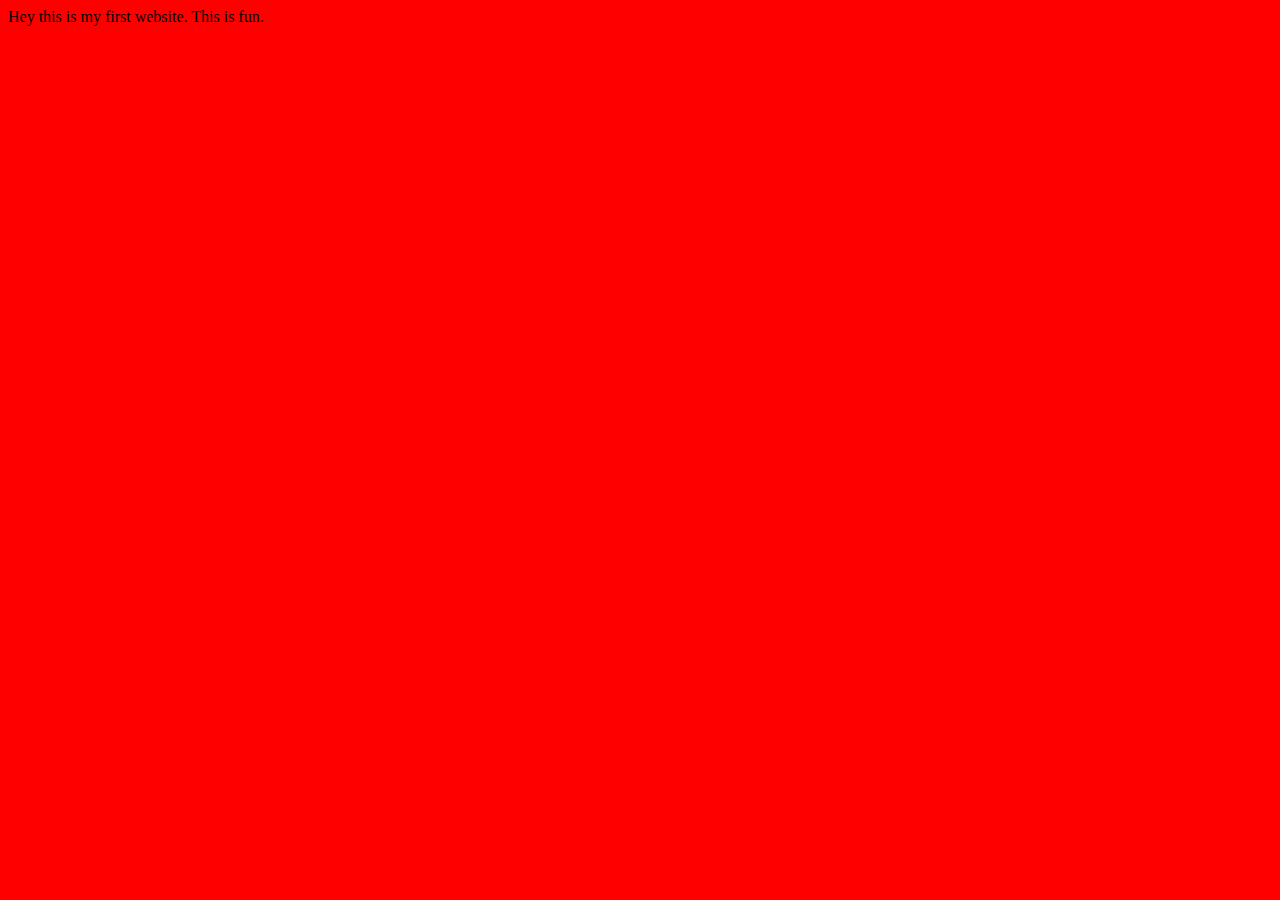
<file: CWHvid3/index.html>
<!DOCTYPE html>
<html lang="en">
<head>
    <meta charset="UTF-8">
    <meta name="viewport" content="width=device-width, initial-scale=1.0">
    <title>this my frst website</title>
    <link rel="stylesheet" href="style.css">
</head>
<body>
    Hey this is my first website. This is fun.

    <script src="script.js"></script>
</body>
</html>
</file>
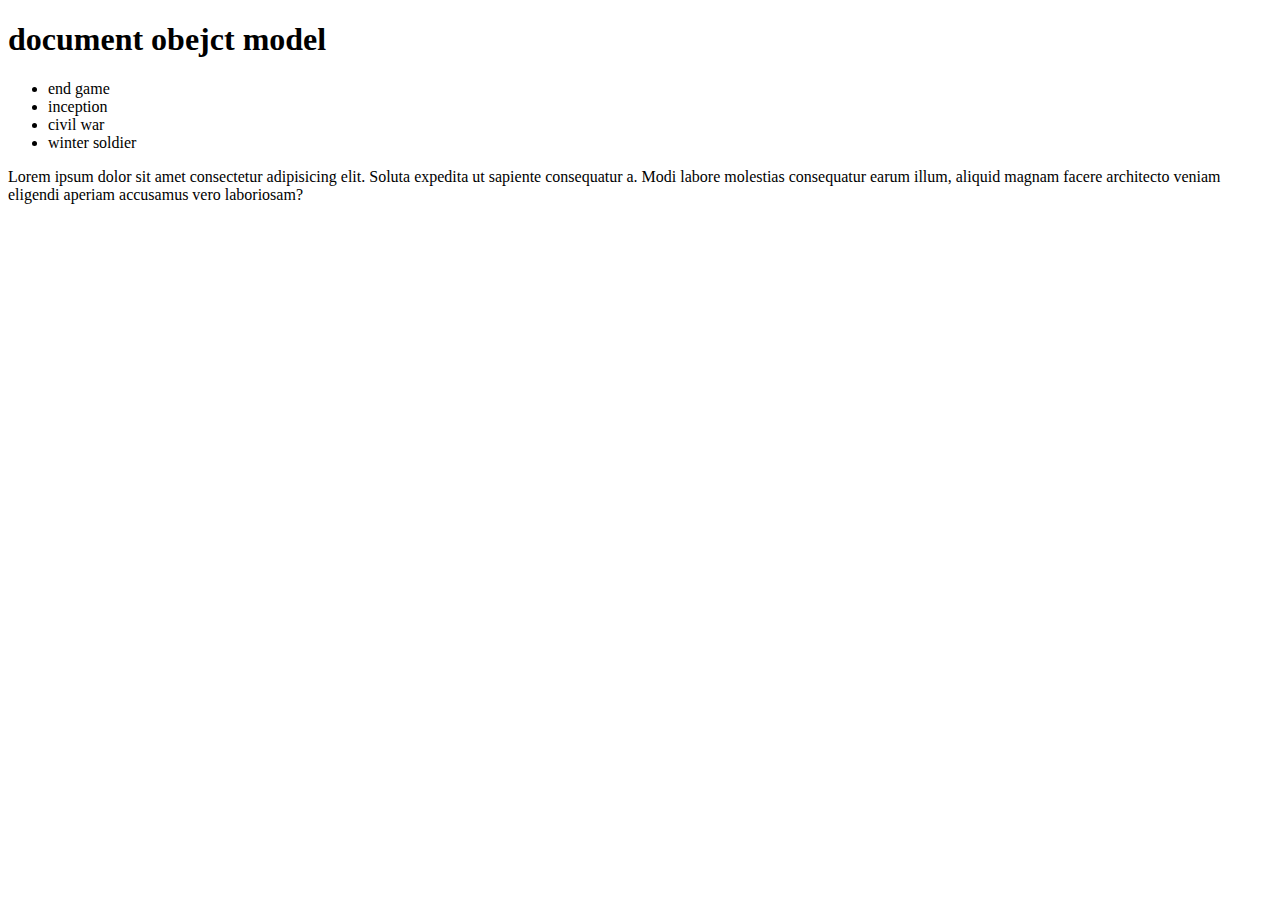
<file: lect13/index.html>
<!DOCTYPE html>
<html lang="en">
<head>
    <meta charset="UTF-8">
    <meta name="viewport" content="width=device-width, initial-scale=1.0">
    <title>Document</title>
</head>
<body>
    <h1>document obejct model</h1>
    <ul class="movie-list">
        <li class="movie-item">end game</li>
        <li class="movie-item">inception</li>
        <li class="movie-item">civil war</li>
        <li class="movie-item">winter soldier</li>
    </ul>
    <p>Lorem ipsum dolor sit amet consectetur adipisicing elit. Soluta expedita ut sapiente consequatur a. Modi labore molestias consequatur earum illum, aliquid magnam facere architecto veniam eligendi aperiam accusamus vero laboriosam?</p>
    <style>
        .dark{
            color: pink;
            background-color: black;
        }
        .light{
            color: pink;
            background-color:black ;
        }
    </style>
    <script src="5_eventListeners.js"></script>
</body>
</html>
</file>
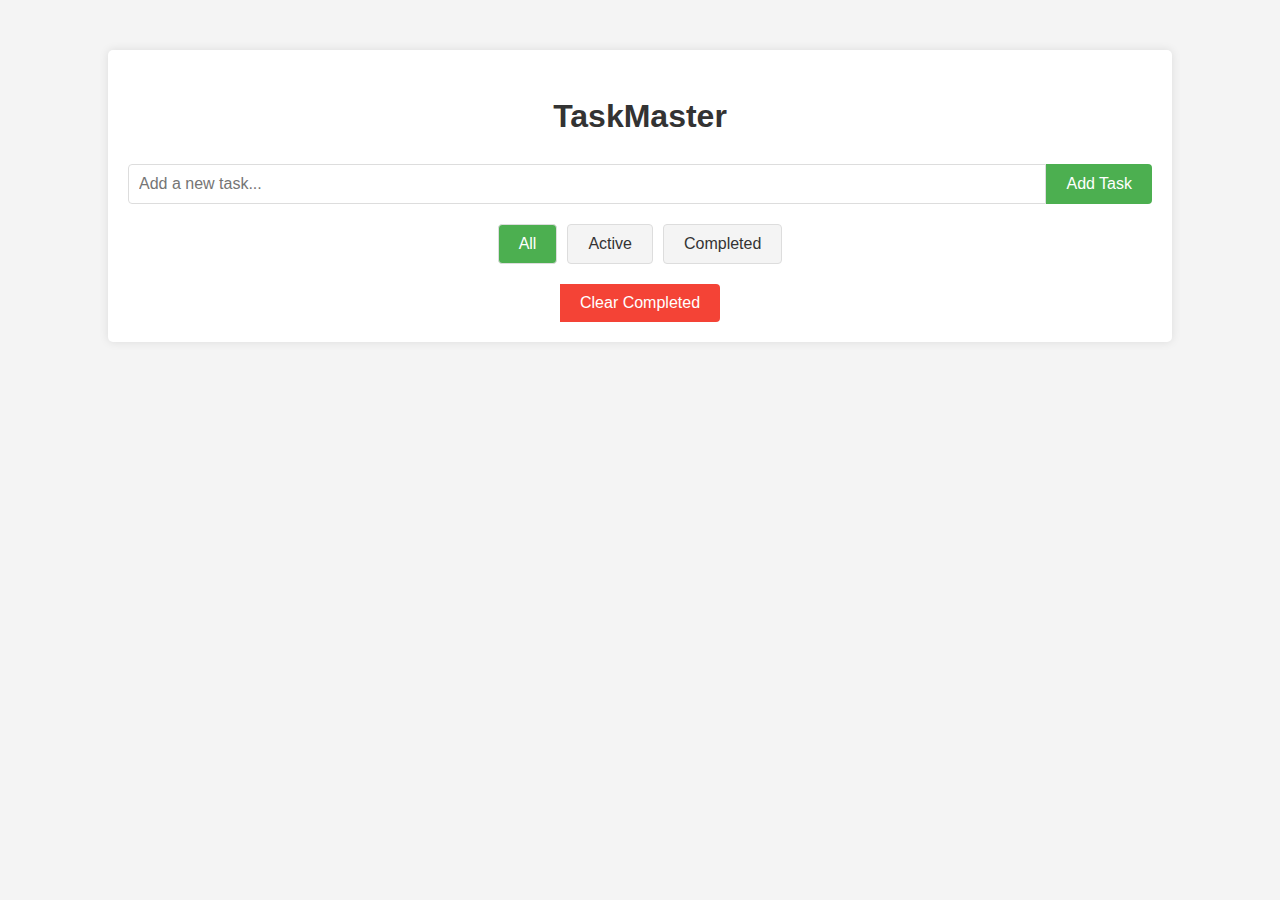
<file: proect/index.html>
<!DOCTYPE html>
<html lang="en">
<head>
    <meta charset="UTF-8">
    <meta name="viewport" content="width=device-width, initial-scale=1.0">
    <title>TaskMaster</title>
    <link rel="stylesheet" href="styles.css">
</head>
<body>
    <div class="container">
        <h1>TaskMaster</h1>
        <form id="task-form">
            <input type="text" id="task-input" placeholder="Add a new task..." required>
            <button type="submit">Add Task</button>
        </form>

        <div class="filter-buttons">
            <button id="filter-all" class="active">All</button>
            <button id="filter-active">Active</button>
            <button id="filter-completed">Completed</button>
        </div>

        <ul id="task-list"></ul>
        
        <button id="clear-completed">Clear Completed</button>
    </div>
    
    <script src="scripts.js"></script>
    
</body>
</html>
</file>
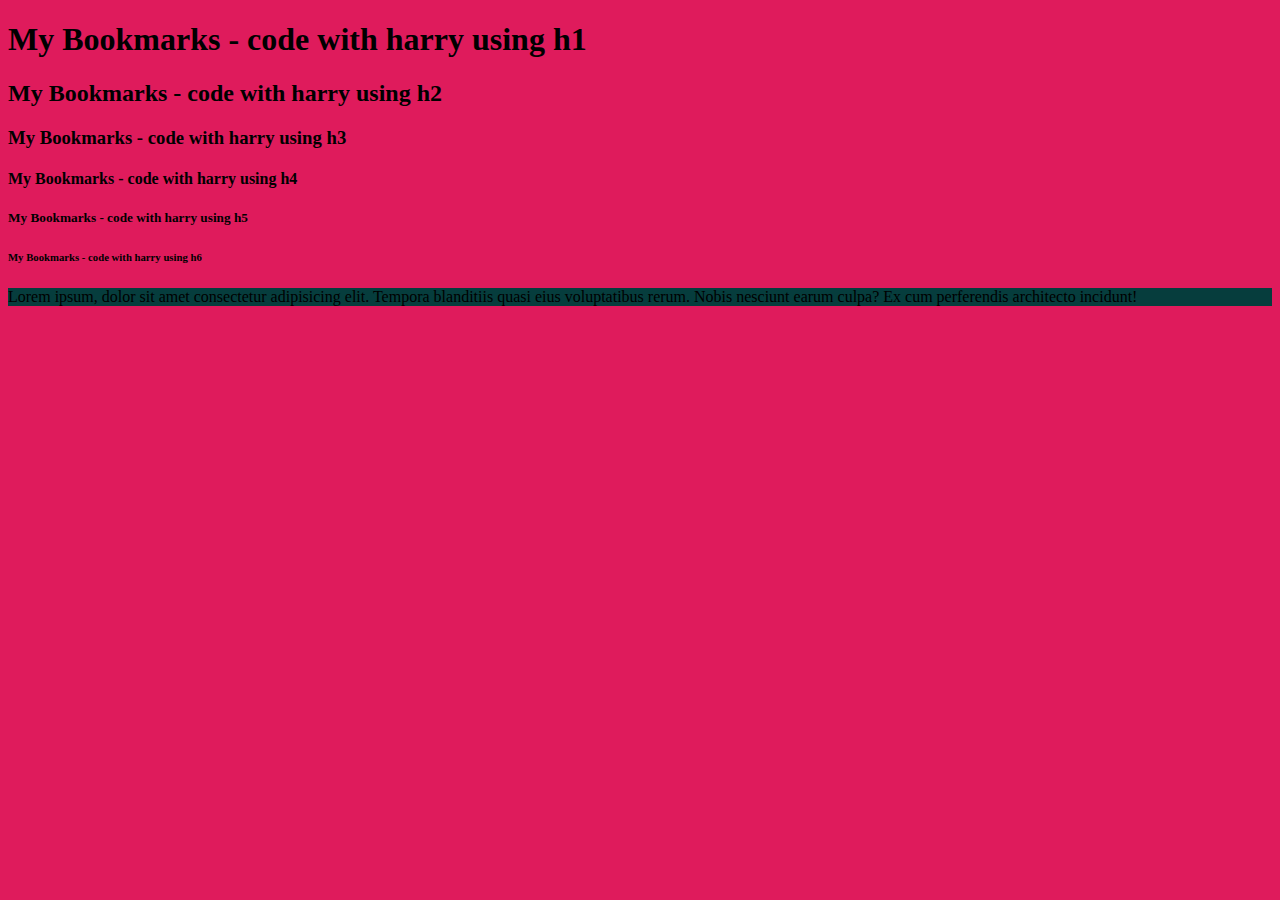
<file: CWHvid4/bookmarkks.html>
<!DOCTYPE html>
<html lang="en">
<head>
    <meta charset="UTF-8">
    <meta name="viewport" content="width=, initial-scale=1.0">
    <title>Document</title>
    <link rel="stylesheet" href="bookmark.css">
</head>
<body>
    <h1>My Bookmarks - code with harry using h1</h1>
    <h2>My Bookmarks - code with harry using h2</h2>
    <h3>My Bookmarks - code with harry using h3</h3>
    <h4>My Bookmarks - code with harry using h4</h4>
    <h5>My Bookmarks - code with harry using h5</h5>
    <h6>My Bookmarks - code with harry using h6</h6>

     <p style="background-color: rgb(6, 61, 61);">Lorem ipsum, dolor sit amet consectetur adipisicing elit. Tempora blanditiis quasi eius voluptatibus rerum. Nobis nesciunt earum culpa? Ex cum perferendis architecto incidunt!</p>
    
</body>
</html>
</file>
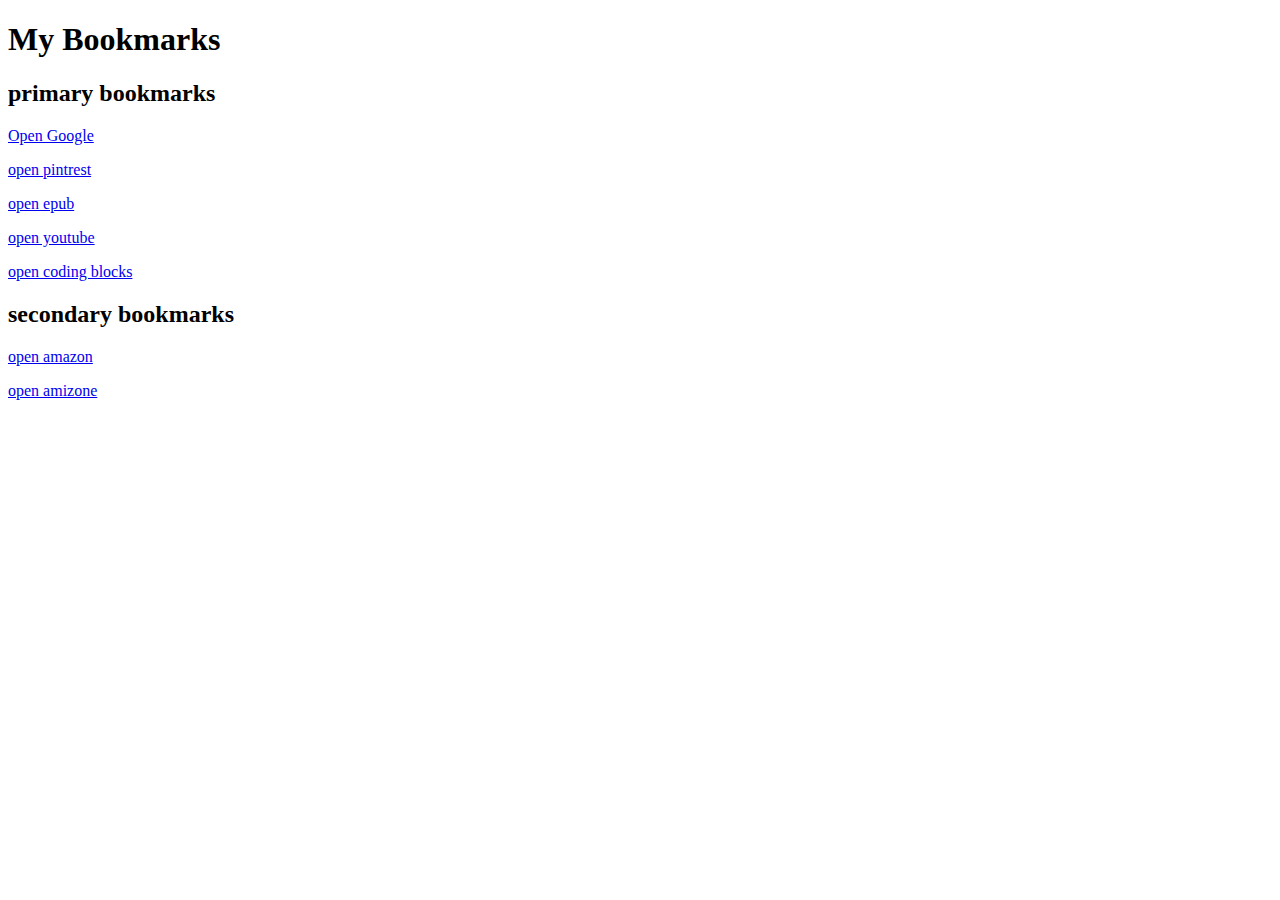
<file: CWHvid4/bookmarkmanager.html>
<!DOCTYPE html>
<html lang="en">
<head>
    <meta charset="UTF-8">
    <meta name="viewport" content="width=device-width, initial-scale=1.0">
    <title>Bookmark Manager - Code with Harry</title>
</head>
<body>
    <h1>My Bookmarks</h1>
    <h2>primary bookmarks</h2>
    <p><a target="_blank" href="https://www.google.com">Open Google</a></p>
    <p><a target="_blank" href="https://www.pintrest.com">open pintrest</a></p>
    <p><a target="_blank" href="https://www."></a></p>
    <p><a target="_blank" href="https://www.epub.com">open epub</a></p>
    <p><a target="_blank" href="https://www.youtube.com">open youtube</a></p>
    <p><a target="_blank" href="https://online.codingblocks.com">open coding blocks</a></p>

    <h2>secondary bookmarks</h2>
    <p><a target="_blank" href="https://www.amazon.com">open amazon</a></p>
    <p><a target="_blank" href="https://www.amizone.net">open amizone</a></p>
   
</body>
</html>
</file>
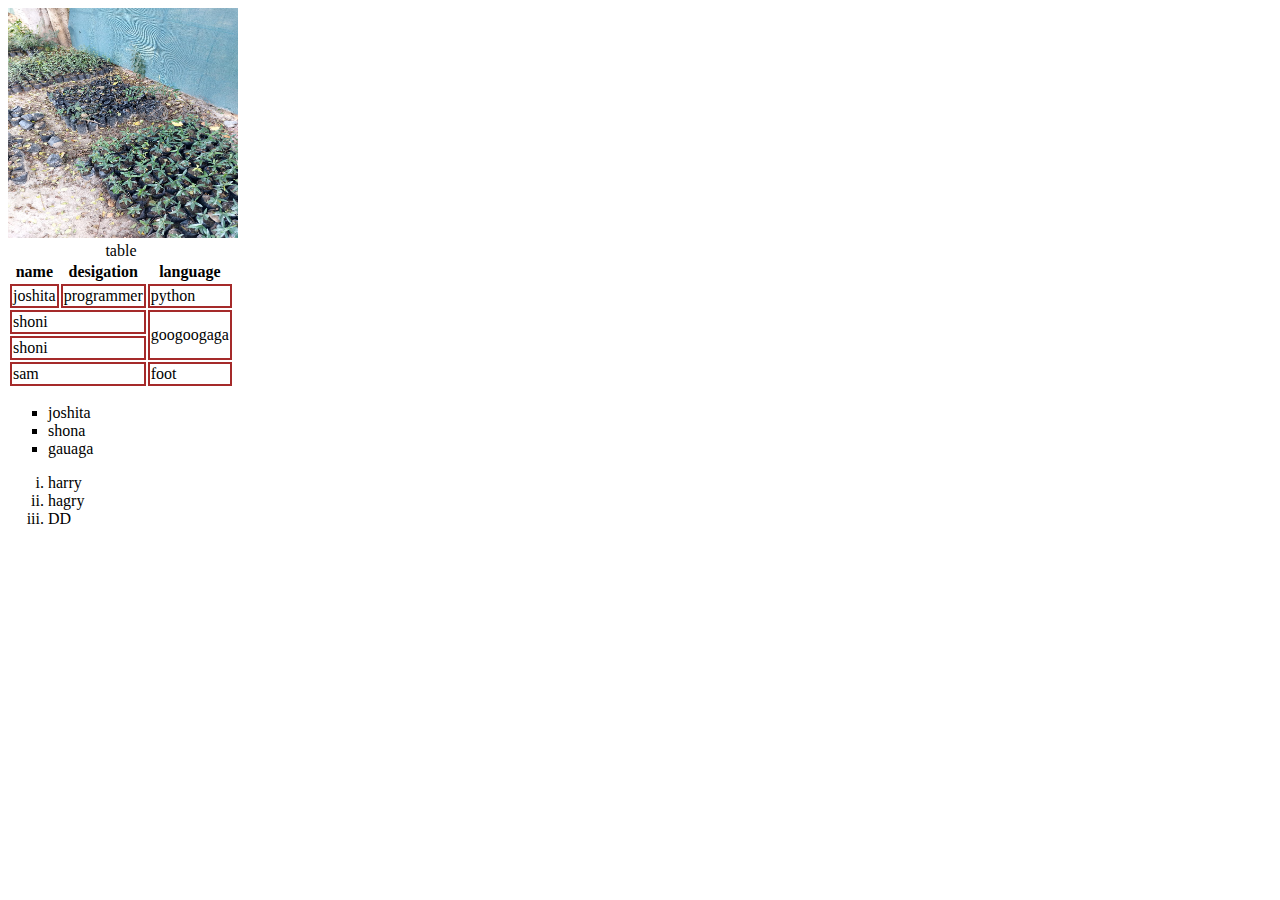
<file: CWHvid5/image.html>
<!DOCTYPE html>
<html lang="en">
<head>
    <meta charset="UTF-8">
    <meta name="viewport" content="width=device-width, initial-scale=1.0">
    <title>Document</title>
</head>
<body>
    <img width="230" height="230" src="plant.jpg" alt="plant image">

    <table>
        <caption>table</caption>
        <tr>
           <th>name</td>
           <th>desigation</td>
           <th>language</td>
        </tr>

        <tr>
            <td>joshita</td>
            <td>programmer</td>
            <td>python</td>
        </tr>

        <tr>
            <td colspan="2">shoni</td>
            <td rowspan="2">googoogaga</td>
            
        </tr>


        <tr>
            <td colspan="2">shoni</td>
           
            
        </tr>
        <tfoot>
            <td colspan="2">sam</td>
            <td>foot</td>
        </tfoot>
    </table>
    <link rel="stylesheet" href="style.css">

    <ul type="square">
        <li>joshita</li>
        <li>shona</li>
        <li>gauaga</li>
    </ul>

    <ol type="i">
        <li>harry</li>
        <li>hagry</li>
        <li>DD</li>
    </ol>
</body>
</html>
</file>
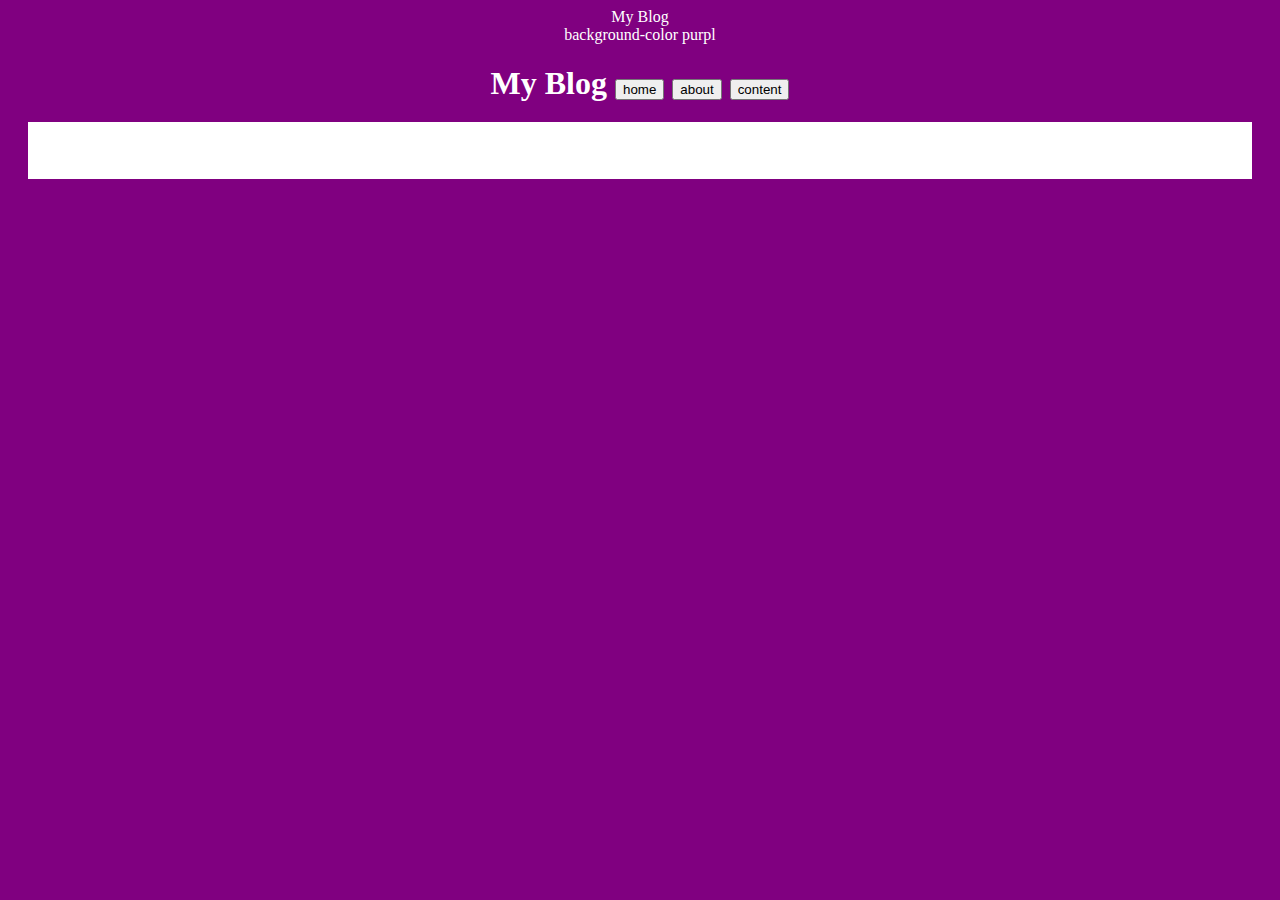
<file: lec3/clone.html>
<!DOCTYPE html>
<html lang="en">
<head>
    <meta charset="UTF-8">
    <meta name="viewport" content="width=device-width, initial-scale=1.0">
    <title>clone</title>
    <link rel="stylesheet" href="clone.css">
    <header>My Blog</header>
    <style>
        .box { 
            padding: 10px;
            height: auto;
            width: auto;
            background-color: white;
            margin: 20px;
        }
    </style>
</head>
<body>
    <header>
        background-color purpl
    </header>
   <h1>My Blog</button>
    <button>home</button>
    <button>about</button>
    <button>content</button>

   <div class="box" > Blog post title </div>
   
   
</body>
</html>
</file>
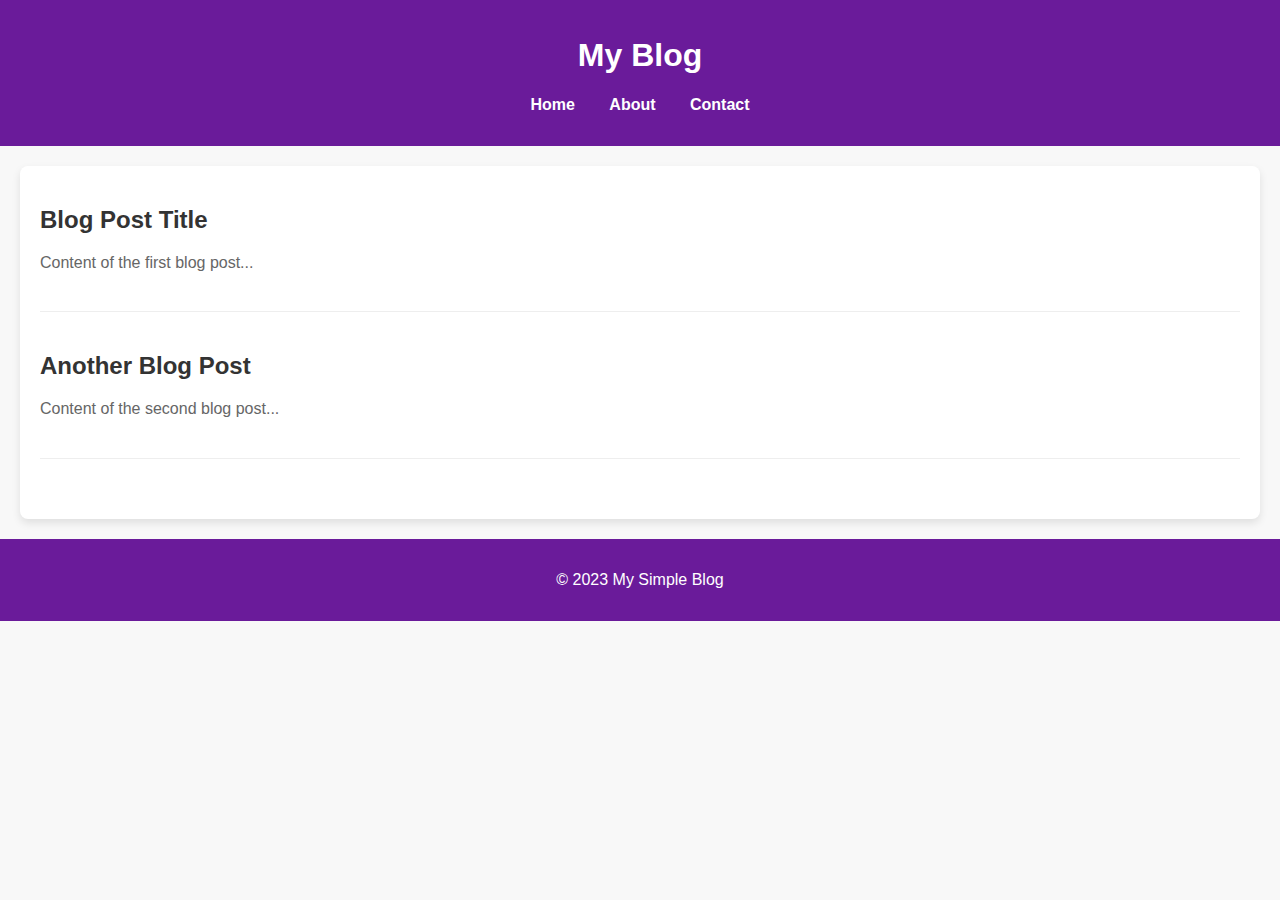
<file: lec3/copy.html>
<!DOCTYPE html>
<html>
<head>
    <title>My Simple Blog</title>
    <link rel="stylesheet" href="./copy.css">
</head>
<body>
    <header>
        <h1>My Blog</h1>
        <nav>
            <ul>
                <li><a href="#">Home</a></li>
                <li><a href="#">About</a></li>
                <li><a href="#">Contact</a></li>
            </ul>
        </nav>
    </header>
    <main>
        <article>
            <h2>Blog Post Title</h2>
            <p>Content of the first blog post...</p>
        </article>
        <article>
            <h2>Another Blog Post</h2>
            <p>Content of the second blog post...</p>
        </article>
        <!-- More articles can be added here -->
    </main>
    <footer>
        <p>© 2023 My Simple Blog</p>
    </footer>
</body>
</html>
</file>
<file: CWHvid3/style.css>
body{
    background-color: red;
}
</file>
<file: proect/styles.css>
body {
    font-family: Arial, sans-serif;
    line-height: 1.6;
    margin: 0;
    padding: 0;
    background-color: #f4f4f4;
}

.container {
    width: 80%;
    margin: auto;
    overflow: hidden;
    padding: 20px;
    background-color: #fff;
    box-shadow: 0 0 10px rgba(0, 0, 0, 0.1);
    border-radius: 5px;
    margin-top: 50px;
}


h1 {
    text-align: center;
    color: #333;
}

#task-form {
    display: flex;
    margin-bottom: 20px;
}

#task-input {
    flex-grow: 1;
    padding: 10px;
    font-size: 16px;
    border: 1px solid #ddd;
    border-radius: 4px 0 0 4px;
}

button {
    padding: 10px 20px;
    font-size: 16px;
    cursor: pointer;
    background-color: #4CAF50;
    color: white;
    border: none;
    border-radius: 0 4px 4px 0;
}


.filter-buttons {
    display: flex;
    justify-content: center;
    margin-bottom: 20px;
}

.filter-buttons button {
    background-color: #f4f4f4;
    color: #333;
    border: 1px solid #ddd;
    border-radius: 4px;
    margin: 0 5px;
}

.filter-buttons button.active {
    background-color: #4CAF50;
    color: white;
}

#task-list {
    list-style-type: none;
    padding: 0;
}

.task-item {
    display: flex;
    justify-content: space-between;
    align-items: center;
    padding: 10px;
    margin-bottom: 10px;
    background-color: #f9f9f9;
    border-radius: 4px;
}

.task-item.completed {
    text-decoration: line-through;
    opacity: 0.6;
}

.task-actions button {
    margin-left: 5px;
    padding: 5px 10px;
    font-size: 14px;
}

#clear-completed {
    display: block;
    margin: 20px auto 0;
    background-color: #f44336;
}
</file>
<file: CWHvid4/bookmark.css>
body{
    background-color: rgb(223, 27, 92);
}
</file>
<file: CWHvid5/style.css>
td{
    border: 2px solid brown;
}
</file>
<file: lec3/clone.css>
body{
    background-color: purple;
    color: white;
    text-align: center;
    box-sizing: content-box;
    box-shadow: 4px;
    
}
</file>
<file: lec3/copy.css>
body {
    font-family: 'Arial', sans-serif;
    margin: 0;
    padding: 0;
    background-color: #f8f8f8; /* Light background for the entire page */
}

header {
    background-color: #6a1b9a; /* Vibrant purple header */
    color: #ffffff;
    text-align: center;
    padding: 1em 0;
}

header nav ul {
    list-style: none;
    padding: 0;
}

header nav ul li {
    display: inline;
    margin: 0 15px;
}

header nav ul li a {
    color: #ffffff;
    text-decoration: none;
    font-weight: bold;
}

main {
    margin: 20px;
    background-color: #ffffff; /* White background for the main content */
    padding: 20px;
    border-radius: 8px; /* Rounded corners for the main content area */
    box-shadow: 0 4px 8px 6px 5px rgba(0, 0, 0, 0.1); /* Subtle shadow for depth */
}

article {
    margin-bottom: 40px;
    padding-bottom: 20px;
    border-bottom: 1px solid #eeeeee; /* Separator for articles */
}

article h2 {
    color: #333333; /* Dark text for titles */
    margin-bottom: 10px;
}

article p {
    color: #666666; /* Lighter text for the body */
    line-height: 1.6; /* Improved readability */
}

footer {
    background-color: #6a1b9a; /* Matching the header's vibrant purple */
    color: #ffffff;
    text-align: center;
    padding: 1em 0;
}body {
    font-family: 'Arial', sans-serif;
    margin: 0;
    padding: 0;
    background-color: #f8f8f8; /* Light background for the entire page */
}

header {
    background-color: #6a1b9a; /* Vibrant purple header */
    color: #ffffff;
    text-align: center;
    padding: 1em 0;
}

header nav ul {
    list-style: square;
    padding: 0;
}

header nav ul li {
    display: inline;
    margin: 0 15px;
}

header nav ul li a {
    color: #ffffff;
    text-decoration: none;
    font-weight: bold;
}

main {
    margin: 20px;
    background-color: #ffffff; /* White background for the main content */
    padding: 20px;
    border-radius: 8px; /* Rounded corners for the main content area */
    box-shadow: 0 4px 8px rgba(0, 0, 0, 0.1); /* Subtle shadow for depth */
}

article {
    margin-bottom: 40px;
    padding-bottom: 20px;
    border-bottom: 1px solid #eeeeee; /* Separator for articles */
}

article h2 {
    color: #333333; /* Dark text for titles */
    margin-bottom: 10px;
}

article p {
    color: #666666; /* Lighter text for the body */
    line-height: 1.6; /* Improved readability */
}

footer {
    background-color: #6a1b9a; /* Matching the header's vibrant purple */
    color: #ffffff;
    text-align: center;
    padding: 1em 0;
}
</file>
